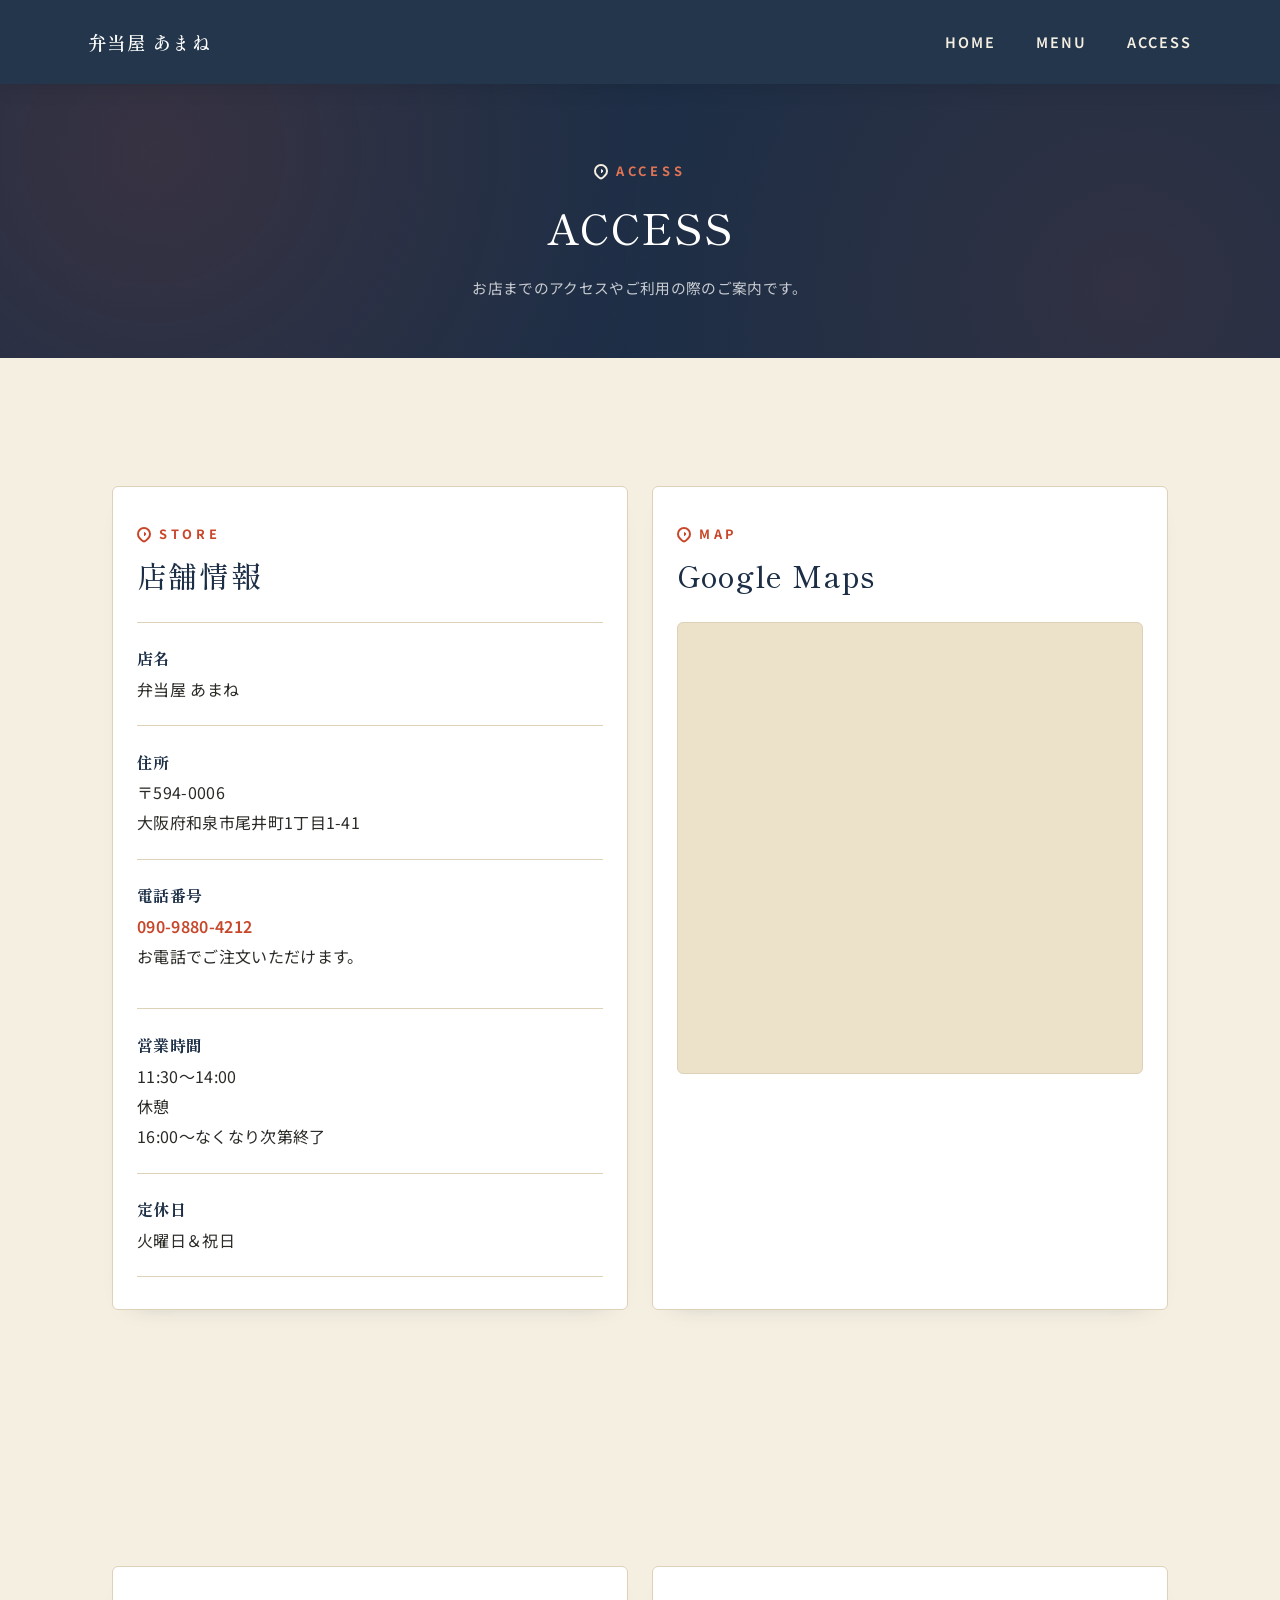
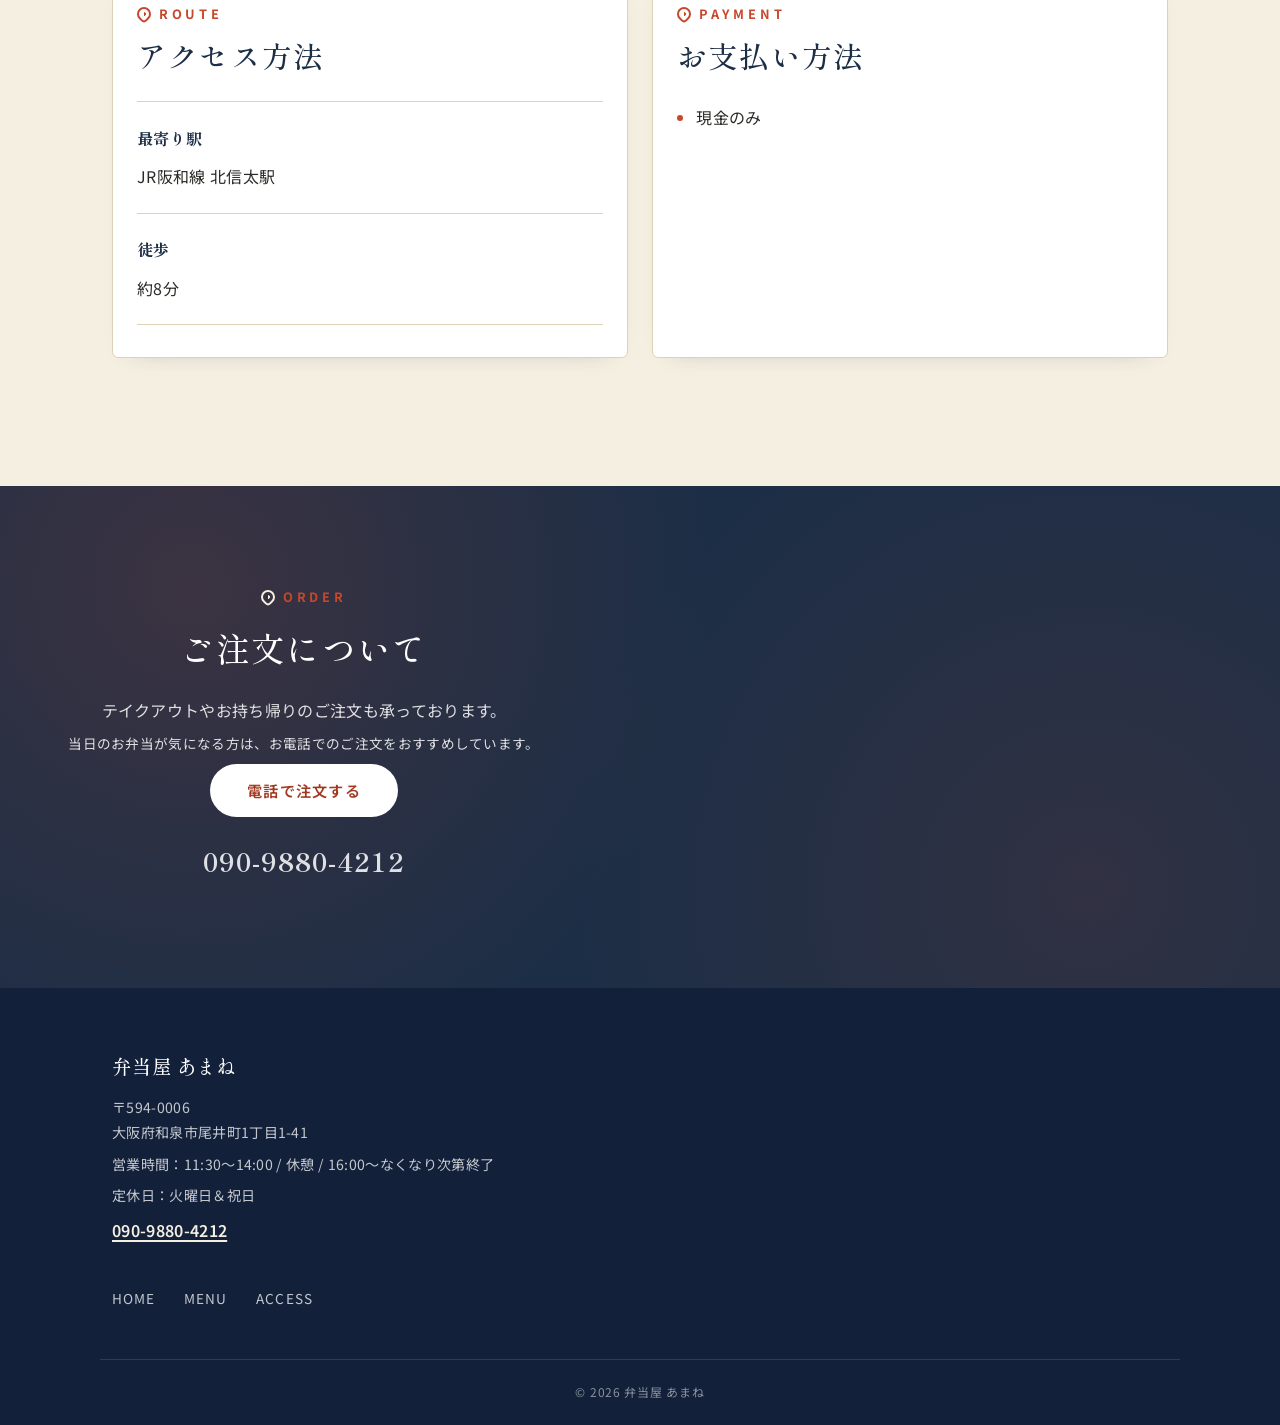
<file: access.html>
<!DOCTYPE html>
<html lang="ja">
<head>
    <meta charset="UTF-8">
    <meta name="viewport" content="width=device-width, initial-scale=1.0">

    <title>ACCESS | 弁当屋 あまね</title>
    <meta name="description" content="弁当屋 あまねのアクセス情報、店舗情報、営業時間、地図、ご注文方法をご案内します。">

    <!-- Google Fonts -->
    <link rel="preconnect" href="https://fonts.googleapis.com">
    <link rel="preconnect" href="https://fonts.gstatic.com" crossorigin>
    <link href="https://fonts.googleapis.com/css2?family=Shippori+Mincho:wght@500;600;700;800&family=Noto+Sans+JP:wght@400;500;600;700&display=swap" rel="stylesheet">

    <!-- Bootstrap 5 -->
    <link href="https://cdn.jsdelivr.net/npm/bootstrap@5.3.3/dist/css/bootstrap.min.css" rel="stylesheet">

    <!-- Custom CSS -->
    <link rel="stylesheet" href="css/style.css">
</head>

<body>

    <header class="header">
        <div class="header-inner container-fluid">

            <a href="index.html" class="logo-area">
                <!-- <span class="shop-mark">弁</span> -->
                <span class="shop-name">弁当屋 あまね</span>
            </a>

            <nav class="pc-nav">
                <a href="index.html">HOME</a>
                <a href="menu.html">MENU</a>
                <a href="access.html">ACCESS</a>
            </nav>

            <button class="hamburger"
                    id="hamburger"
                    type="button"
                    data-bs-toggle="collapse"
                    data-bs-target="#mobileNav"
                    aria-controls="mobileNav"
                    aria-label="メニューを開く"
                    aria-expanded="false">
                <span></span>
                <span></span>
                <span></span>
            </button>

        </div>

        <nav class="mobile-nav collapse" id="mobileNav">
            <a href="index.html">HOME</a>
            <a href="menu.html">MENU</a>
            <a href="access.html">ACCESS</a>
        </nav>
    </header>

    <main>

        <section class="page-title">
            <span class="section-heading-en"><span class="knot-mark knot-mark-light" aria-hidden="true"></span>ACCESS</span>
            <h1>ACCESS</h1>
            <p>お店までのアクセスやご利用の際のご案内です。</p>
        </section>

        <section class="section access-section">
            <div class="container">
                <div class="row g-4 align-items-stretch">

                    <div class="col-lg-6">
                        <div class="info-card">
                            <div class="info-card-header">
                                <span class="section-heading-en"><span class="knot-mark" aria-hidden="true"></span>STORE</span>
                                <h2>店舗情報</h2>
                            </div>

                            <dl class="store-info">
                                <div class="store-info-row">
                                    <dt>店名</dt>
                                    <dd>弁当屋 あまね</dd>
                                </div>
                                <div class="store-info-row">
                                    <dt>住所</dt>
                                    <dd>〒594-0006<br>大阪府和泉市尾井町1丁目1-41</dd>
                                </div>
                                <div class="store-info-row">
                                    <dt>電話番号</dt>
                                    <dd><a href="tel:09098804212">090-9880-4212</a></dd>
                                    <p>お電話でご注文いただけます。</p>
                                </div>
                                <div class="store-info-row">
                                    <dt>営業時間</dt>
                                    <dd>11:30〜14:00<br>休憩<br>16:00〜なくなり次第終了</dd>
                                </div>
                                <div class="store-info-row">
                                    <dt>定休日</dt>
                                    <dd>火曜日＆祝日</dd>
                                </div>
                            </dl>
                        </div>
                    </div>

                    <div class="col-lg-6">
                        <div class="info-card">
                            <div class="info-card-header">
                                <span class="section-heading-en"><span class="knot-mark" aria-hidden="true"></span>MAP</span>
                                <h2>Google Maps</h2>
                            </div>

                            <div class="map-box">
                                <iframe src="https://www.google.com/maps/embed?pb=!1m18!1m12!1m3!1d3287.882796057145!2d135.4391997!3d34.505855499999996!2m3!1f0!2f0!3f0!3m2!1i1024!2i768!4f13.1!3m3!1m2!1s0x6000c52512eab8f7%3A0x52f4a620edfedabb!2z44CSNTk0LTAwMDYg5aSn6Ziq5bqc5ZKM5rOJ5biC5bC-5LqV55S677yR5LiB55uu77yR4oiS77yU77yR!5e0!3m2!1sja!2sjp!4v1788005976210!5m2!1sja!2sjp" width="600" height="450" style="border:0;" allowfullscreen="" loading="lazy" referrerpolicy="strict-origin-when-cross-origin"></iframe>
                            </div>
                        </div>
                    </div>

                </div>
            </div>
        </section>

        <section class="section access-detail-section">
            <div class="container">
                <div class="row g-4">

                    <div class="col-lg-6">
                        <div class="info-card">
                            <div class="info-card-header">
                                <span class="section-heading-en"><span class="knot-mark" aria-hidden="true"></span>ROUTE</span>
                                <h2>アクセス方法</h2>
                            </div>

                            <dl class="detail-list">
                                <div class="detail-row">
                                    <dt>最寄り駅</dt>
                                    <dd>JR阪和線 北信太駅</dd>
                                </div>
                                <div class="detail-row">
                                    <dt>徒歩</dt>
                                    <dd>約8分</dd>
                                </div>
                            </dl>
                        </div>
                    </div>

                    <div class="col-lg-6">
                        <div class="info-card">
                            <div class="info-card-header">
                                <span class="section-heading-en"><span class="knot-mark" aria-hidden="true"></span>PAYMENT</span>
                                <h2>お支払い方法</h2>
                            </div>

                            <ul class="simple-list">
                                <li>現金のみ</li>
                            </ul>
                        </div>
                    </div>

                </div>
            </div>
        </section>

        <section class="order-section">
            <div class="order-inner">
                <span class="section-heading-en"><span class="knot-mark knot-mark-light" aria-hidden="true"></span>ORDER</span>
                <h2>ご注文について</h2>
                <p>テイクアウトやお持ち帰りのご注文も承っております。</p>
                <p class="order-note">当日のお弁当が気になる方は、お電話でのご注文をおすすめしています。</p>
                <a href="tel:09098804212" class="btn btn-white">電話で注文する</a>
                <p class="order-tel">090-9880-4212</p>
            </div>
        </section>

    </main>

    <footer class="footer">
        <div class="container footer-inner">
            <div class="footer-shop">
                <h2>弁当屋 あまね</h2>
                <p>〒594-0006<br>大阪府和泉市尾井町1丁目1-41</p>
                <p>営業時間：11:30〜14:00 / 休憩 / 16:00〜なくなり次第終了</p>
                <p>定休日：火曜日＆祝日</p>
                <a href="tel:09098804212">090-9880-4212</a>
            </div>

            <nav class="footer-nav" aria-label="フッターナビゲーション">
                <a href="index.html">HOME</a>
                <a href="menu.html">MENU</a>
                <a href="access.html">ACCESS</a>
            </nav>
        </div>

        <div class="copyright">© 2026 弁当屋 あまね</div>
    </footer>

    <script src="https://cdn.jsdelivr.net/npm/bootstrap@5.3.3/dist/js/bootstrap.bundle.min.js"></script>
    <script src="js/main.js"></script>
</body>
</html>
</file>
<file: css/style.css>
/* ==========================================================================
   お弁当屋 ○○ | style.css
   Bootstrap 5 をベースに、和のテイストを重ねたカスタムスタイル
   ========================================================================== */


/* =========================
   全体設定
========================== */

:root {

    /* ---- カラー ---- */
    /* ネイビー（藍色） */
    --color-navy: #1c2e46;
    --color-navy-dark: #12203a;
    --color-navy-light: #33465f;

    /* 白 */
    --color-white: #ffffff;

    /* 生成り */
    --color-cream: #f5efe1;
    --color-cream-dark: #ece2ca;

    /* アクセントカラー（柿色） */
    --color-accent: #c8472a;
    --color-accent-dark: #a1381f;
    --color-accent-light: #e07454;

    /* 文字色 */
    --color-text: #2b2a26;
    --color-text-light: #6f6a5c;
    --color-border: #ddd2b8;

    /* フォント */
    --font-display: "Shippori Mincho", "游明朝", "Yu Mincho", serif;
    --font-body: "Noto Sans JP", "Hiragino Sans", sans-serif;

    /* レイアウト */
    --header-height: 76px;
    --radius-soft: 6px;
}

* {
    box-sizing: border-box;
}

html {
    scroll-behavior: smooth;
    scroll-padding-top: var(--header-height);
}

body {
    font-family: var(--font-body);
    background-color: var(--color-cream);
    color: var(--color-text);
    line-height: 1.9;
    letter-spacing: 0.02em;
    -webkit-font-smoothing: antialiased;
    padding-top: var(--header-height);
}

h1, h2, h3 {
    font-family: var(--font-display);
    color: var(--color-navy);
    letter-spacing: 0.04em;
    line-height: 1.5;
    margin: 0;
}

a {
    text-decoration: none;
    color: inherit;
}

img {
    max-width: 100%;
    display: block;
}

.container {
    max-width: 1080px;
}


/* =========================
   ボタン
========================== */

.btn {
    display: inline-flex;
    align-items: center;
    justify-content: center;
    gap: 0.5em;
    padding: 0.95em 2.4em;
    border-radius: 999px;
    font-family: var(--font-body);
    font-weight: 600;
    font-size: 0.95rem;
    letter-spacing: 0.08em;
    border: 1px solid transparent;
    transition: transform 0.25s ease, box-shadow 0.25s ease, background-color 0.25s ease, color 0.25s ease;
}

.btn:hover {
    transform: translateY(-2px);
}

.btn-primary {
    background-color: var(--color-accent);
    color: var(--color-white);
    box-shadow: 0 10px 24px -10px rgba(200, 71, 42, 0.65);
}

.btn-primary:hover,
.btn-primary:focus {
    background-color: var(--color-accent-dark);
    color: var(--color-white);
}

.btn-secondary {
    background-color: transparent;
    color: var(--color-navy);
    border-color: var(--color-navy);
}

.btn-secondary:hover,
.btn-secondary:focus {
    background-color: var(--color-navy);
    color: var(--color-white);
}

.btn-white {
    background-color: var(--color-white);
    color: var(--color-accent-dark);
}

.btn-white:hover,
.btn-white:focus {
    background-color: var(--color-cream);
    color: var(--color-accent-dark);
}

.section-button {
    text-align: center;
    margin-top: 3rem;
}


/* =========================
   共通パーツ：見出し・結び目マーク
========================== */

.section {
    padding: 6rem 0;
}

.section-heading {
    text-align: center;
    margin-bottom: 3.5rem;
}

.section-heading-en {
    display: inline-flex;
    align-items: center;
    gap: 0.6em;
    font-family: var(--font-body);
    font-size: 0.8rem;
    font-weight: 700;
    letter-spacing: 0.3em;
    color: var(--color-accent);
}

.section-heading h2 {
    margin-top: 0.6rem;
    font-size: clamp(1.7rem, 1.4rem + 1.2vw, 2.4rem);
}

.section-heading > p {
    margin: 0.9rem 0 0;
    color: var(--color-text-light);
    font-size: 0.95rem;
}

/* 「結び目」モチーフ：風呂敷の結びをイメージした小さなアイコン */
.knot-mark {
    position: relative;
    width: 14px;
    height: 14px;
    flex-shrink: 0;
    border: 2px solid currentColor;
    border-radius: 50% 50% 50% 4px;
    transform: rotate(-45deg);
}

.knot-mark::after {
    content: "";
    position: absolute;
    inset: 3px;
    border: 2px solid currentColor;
    border-radius: 50%;
    border-top-color: transparent;
    border-left-color: transparent;
}

.knot-mark-light {
    color: var(--color-cream);
}


/* =========================
   ヘッダー
========================== */

.header {
    position: fixed;
    top: 0;
    left: 0;
    right: 0;
    z-index: 1030;
    height: var(--header-height);
    background-color: rgba(28, 46, 70, 0.96);
    backdrop-filter: blur(6px);
    box-shadow: 0 2px 20px rgba(0, 0, 0, 0.12);
}

.header-inner {
    height: var(--header-height);
    max-width: 1200px;
    margin: 0 auto;
    display: flex;
    align-items: center;
    justify-content: space-between;
    padding-left: 1.5rem;
    padding-right: 1.5rem;
}

.logo-area {
    display: flex;
    align-items: center;
    gap: 0.75rem;
    color: var(--color-white);
}

.shop-mark {
    display: inline-flex;
    align-items: center;
    justify-content: center;
    width: 34px;
    height: 34px;
    border-radius: 50%;
    background-color: var(--color-accent);
    color: var(--color-white);
    font-family: var(--font-display);
    font-weight: 700;
    font-size: 0.95rem;
    transform: rotate(-6deg);
}

.shop-name {
    font-family: var(--font-display);
    font-size: 1.15rem;
    font-weight: 600;
    letter-spacing: 0.08em;
}


/* =========================
   ナビゲーション（PC）
========================== */

.pc-nav {
    display: none;
    align-items: center;
    gap: 2.5rem;
}

.pc-nav a {
    position: relative;
    color: var(--color-cream);
    font-size: 0.9rem;
    font-weight: 600;
    letter-spacing: 0.14em;
    padding: 0.4rem 0;
}

.pc-nav a::after {
    content: "";
    position: absolute;
    left: 0;
    right: 0;
    bottom: 0;
    height: 2px;
    background-color: var(--color-accent);
    transform: scaleX(0);
    transform-origin: right;
    transition: transform 0.3s ease;
}

.pc-nav a:hover::after {
    transform: scaleX(1);
    transform-origin: left;
}


/* =========================
   ハンバーガーメニュー
========================== */

.hamburger {
    position: relative;
    width: 32px;
    height: 24px;
    border: none;
    background: transparent;
    padding: 0;
    cursor: pointer;
}

.hamburger span {
    position: absolute;
    left: 0;
    width: 100%;
    height: 2px;
    background-color: var(--color-white);
    border-radius: 2px;
    transition: transform 0.3s ease, opacity 0.3s ease, top 0.3s ease;
}

.hamburger span:nth-child(1) { top: 0; }
.hamburger span:nth-child(2) { top: 11px; }
.hamburger span:nth-child(3) { top: 22px; }

.hamburger[aria-expanded="true"] span:nth-child(1) {
    top: 11px;
    transform: rotate(45deg);
}

.hamburger[aria-expanded="true"] span:nth-child(2) {
    opacity: 0;
}

.hamburger[aria-expanded="true"] span:nth-child(3) {
    top: 11px;
    transform: rotate(-45deg);
}

.mobile-nav {
    background-color: var(--color-navy-dark);
    padding: 0.5rem 1.5rem 1.5rem;
    display: flex;
    flex-direction: column;
}

.mobile-nav a {
    color: var(--color-cream);
    padding: 0.9rem 0;
    border-bottom: 1px solid rgba(255, 255, 255, 0.1);
    font-size: 0.95rem;
    letter-spacing: 0.1em;
}

.mobile-nav a:last-child {
    border-bottom: none;
}


/* =========================
   メインビジュアル
========================== */

.hero {
    background-color: var(--color-navy);
    overflow: hidden;
}

.hero-grid {
    max-width: 1200px;
    margin: 0 auto;
    display: grid;
    grid-template-columns: 1fr;
}

.hero-image {
    position: relative;
    width: 100%;
    aspect-ratio: 4 / 3;
}

.hero-image .image-placeholder {
    display: block;
    width: 100%;
    height: 100%;
    background-color: var(--color-navy-light);
    overflow: hidden;
}

.hero-image .image-placeholder img {
    display: block;
    width: 100%;
    height: 100%;
    object-fit: cover;
    object-position: center;
}

/* 縦書きの装飾テキスト（メインビジュアルのアクセント） */
.hero-vertical-text {
    display: none;
    position: absolute;
    top: 14rem;
    left: 1.5rem;
    writing-mode: vertical-rl;
    font-family: var(--font-display);
    font-size: 0.95rem;
    letter-spacing: 0.5em;
    color: var(--color-white);
    text-shadow: 0 2px 10px rgba(0, 0, 0, 0.5);
    margin: 0;
}

.hero-content {
    padding: 3.5rem 1.5rem 4rem;
    color: var(--color-white);
}

.hero-subtitle {
    display: inline-flex;
    align-items: center;
    gap: 0.6em;
    color: var(--color-accent-light);
    font-size: 0.85rem;
    font-weight: 600;
    letter-spacing: 0.1em;
    margin-bottom: 0.75rem;
}

.hero-content h1 {
    color: var(--color-white);
    font-size: clamp(2.1rem, 1.7rem + 2vw, 3.2rem);
    margin-bottom: 1.3rem;
}

.hero-text {
    color: rgba(255, 255, 255, 0.85);
    margin-bottom: 2.2rem;
    font-size: 0.98rem;
}


/* =========================
   お知らせ
========================== */

.news-section {
    padding-top: 5rem;
    padding-bottom: 5rem;
}

.news-list {
    max-width: 720px;
    margin: 0 auto;
    background-color: var(--color-white);
    border: 1px solid var(--color-border);
    border-radius: var(--radius-soft);
    overflow: hidden;
}

.news-item {
    display: flex;
    flex-direction: column;
    gap: 0.3rem;
    padding: 1.3rem 1.6rem;
    border-bottom: 1px solid var(--color-border);
}

.news-item:last-child {
    border-bottom: none;
}

.news-item time {
    font-family: var(--font-display);
    font-size: 0.85rem;
    color: var(--color-accent);
    font-weight: 600;
    letter-spacing: 0.05em;
}

.news-item p {
    margin: 0;
    color: var(--color-text);
    font-size: 0.95rem;
}


/* =========================
   商品カード
========================== */

.recommend-section {
    background-color: var(--color-white);
}

.product-card {
    height: 100%;
    background-color: var(--color-white);
    border: 1px solid var(--color-border);
    border-radius: var(--radius-soft);
    overflow: hidden;
    transition: transform 0.3s ease, box-shadow 0.3s ease;
}

.product-card:hover {
    transform: translateY(-6px);
    box-shadow: 0 20px 30px -18px rgba(28, 46, 70, 0.35);
}

.product-image-button {
    display: block;
    width: 100%;
    padding: 0;
    border: none;
    background: transparent;
    cursor: pointer;
}

.product-image {
    position: relative;
    aspect-ratio: 4 / 3;
    overflow: hidden;
    background-color: var(--color-cream-dark);
}

.product-card-image {
    display: block;
    width: 100%;
    height: 100%;
    object-fit: cover;
    object-position: center;
}

.product-image .image-placeholder {
    display: flex;
    align-items: center;
    justify-content: center;
    height: 100%;
    background-color: var(--color-cream-dark);
    color: var(--color-text-light);
    font-size: 0.9rem;
    letter-spacing: 0.08em;
    text-transform: uppercase;
}

.product-info {
    position: relative;
    padding: 1.6rem 1.4rem 1.8rem;
}

/* 「はんこ」風のおすすめタグ */
.product-badge {
    position: absolute;
    top: -22px;
    right: 1.2rem;
    display: inline-flex;
    align-items: center;
    justify-content: center;
    width: 54px;
    height: 54px;
    border-radius: 50%;
    background-color: var(--color-accent);
    color: var(--color-white);
    font-size: 0.70rem;
    font-weight: 700;
    letter-spacing: 0.1em;
    border: 2px solid var(--color-white);
    box-shadow: 0 6px 14px -6px rgba(200, 71, 42, 0.6);
    transform: rotate(-8deg);
}

.product-info h3 {
    font-size: 1.15rem;
    margin-bottom: 0.6rem;
}

.product-description {
    color: var(--color-text-light);
    font-size: 0.88rem;
    line-height: 1.75;
    margin-bottom: 1.1rem;
    min-height: 3em;
}

.product-price {
    margin: 0;
    padding-top: 0.9rem;
    border-top: 1px dashed var(--color-border);
    font-family: var(--font-display);
    font-size: 1.3rem;
    font-weight: 700;
    color: var(--color-navy);
}

.product-price span {
    font-family: var(--font-body);
    font-size: 0.75rem;
    font-weight: 500;
    color: var(--color-text-light);
    margin-left: 0.3em;
}


/* =========================
   ページタイトル
   （menu.html / access.html など下層ページの見出し用）
========================== */

.page-title {
    background-color: var(--color-navy);
    background-image:
        radial-gradient(circle at 12% 25%, rgba(200, 71, 42, 0.16), transparent 45%),
        radial-gradient(circle at 88% 75%, rgba(200, 71, 42, 0.12), transparent 45%);
    color: var(--color-white);
    text-align: center;
    padding: 4.5rem 1.5rem 3.5rem;
}

.page-title .section-heading-en {
    justify-content: center;
    color: var(--color-accent-light);
}

.page-title h1 {
    color: var(--color-white);
    margin-top: 0.6rem;
    font-size: clamp(1.9rem, 1.5rem + 1.6vw, 2.6rem);
}

.page-title p {
    margin: 1rem 0 0;
    color: rgba(255, 255, 255, 0.75);
    font-size: 0.92rem;
}


/* =========================
   メニュータブ
   （menu.html でカテゴリーへのスクロール誘導に使用）
========================== */

.menu-tabs-wrap {
    position: sticky;
    top: var(--header-height);
    z-index: 10;
    background-color: rgba(245, 239, 225, 0.94);
    backdrop-filter: blur(6px);
    border-bottom: 1px solid var(--color-border);
}

.menu-tabs {
    display: flex;
    justify-content: center;
    gap: 0.6rem;
    padding: 1.1rem 1rem;
    max-width: 1080px;
    margin: 0 auto;
    overflow-x: auto;
}

.menu-tab {
    display: inline-flex;
    align-items: center;
    white-space: nowrap;
    padding: 0.6em 1.6em;
    border-radius: 999px;
    border: 1px solid var(--color-border);
    background-color: var(--color-white);
    color: var(--color-text-light);
    font-size: 0.85rem;
    font-weight: 600;
    letter-spacing: 0.05em;
    cursor: pointer;
    transition: background-color 0.25s ease, color 0.25s ease, border-color 0.25s ease;
}

.menu-tab.is-active,
.menu-tab:hover {
    background-color: var(--color-navy);
    border-color: var(--color-navy);
    color: var(--color-white);
}


/* =========================
   カテゴリー別セクション（menu.html）
========================== */

.menu-category-section {
    scroll-margin-top: calc(var(--header-height) + 70px);
    padding: 4.5rem 0;
    border-bottom: 1px solid var(--color-border);
}

.menu-category-section:last-of-type {
    border-bottom: none;
}

.menu-category-heading {
    display: flex;
    align-items: baseline;
    gap: 1rem;
    margin-bottom: 2.5rem;
}

.menu-category-heading h2 {
    font-size: clamp(1.4rem, 1.2rem + 0.8vw, 1.8rem);
}

.menu-category-heading .menu-category-count {
    font-family: var(--font-body);
    font-size: 0.8rem;
    color: var(--color-text-light);
    letter-spacing: 0.05em;
}


/* =========================
   画像モーダル
========================== */

.modal-content {
    border: none;
    border-radius: var(--radius-soft);
    overflow: hidden;
    background-color: var(--color-white);
}

.modal-content img {
    width: 100%;
    aspect-ratio: 4 / 3;
    object-fit: cover;
    background-color: var(--color-cream-dark);
}

.modal-close {
    position: absolute;
    top: 0.9rem;
    right: 0.9rem;
    z-index: 5;
    width: 36px;
    height: 36px;
    border-radius: 50%;
    border: none;
    background-color: rgba(28, 46, 70, 0.75);
    color: var(--color-white);
    font-size: 1.3rem;
    line-height: 1;
    cursor: pointer;
}

.modal-info {
    padding: 1.8rem 1.8rem 2.1rem;
}

.modal-info h2 {
    font-size: 1.3rem;
    margin-bottom: 0.5rem;
}

.modal-price {
    color: var(--color-accent);
    font-weight: 700;
    margin-bottom: 0.9rem;
}

.modal-description {
    color: var(--color-text-light);
    font-size: 0.92rem;
    margin: 0;
}


/* =========================
   店舗情報
========================== */

.store-section {
    background-color: var(--color-white);
}

.store-info {
    max-width: 720px;
    margin: 0 auto;
    border-top: 1px solid var(--color-border);
}

.store-info-row {
    padding: 1.3rem 0;
    border-bottom: 1px solid var(--color-border);
}

.store-info-row dt {
    font-family: var(--font-display);
    font-weight: 700;
    color: var(--color-navy);
}

.store-info-row dd {
    margin: 0;
    color: var(--color-text);
}

.store-info-row a {
    color: var(--color-accent);
    font-weight: 600;
}

.access-section,
.access-detail-section {
    background-color: var(--color-cream);
}

.info-card {
    height: 100%;
    background-color: var(--color-white);
    border: 1px solid var(--color-border);
    border-radius: var(--radius-soft);
    padding: 2rem 1.5rem;
    box-shadow: 0 10px 25px -22px rgba(28, 46, 70, 0.4);
}

.info-card-header {
    margin-bottom: 1.5rem;
}

.info-card-header .section-heading-en {
    justify-content: flex-start;
    margin-bottom: 0.4rem;
}

.info-card-header h2 {
    font-size: clamp(1.5rem, 1.3rem + 0.7vw, 2rem);
}

.map-box {
    overflow: hidden;
    border-radius: var(--radius-soft);
    border: 1px solid var(--color-border);
    background-color: var(--color-cream-dark);
}

.map-box iframe {
    width: 100%;
    min-height: 320px;
    border: 0;
    display: block;
}

.detail-list {
    margin: 0;
    border-top: 1px solid var(--color-border);
}

.detail-row {
    display: grid;
    grid-template-columns: 1fr;
    gap: 0.5rem;
    padding: 1.3rem 0;
    border-bottom: 1px solid var(--color-border);
}

.detail-row dt {
    font-family: var(--font-display);
    font-weight: 700;
    color: var(--color-navy);
}

.detail-row dd {
    margin: 0;
    color: var(--color-text);
}

.simple-list {
    margin: 0;
    padding-left: 1.2rem;
    color: var(--color-text);
    line-height: 2;
}

.simple-list li::marker {
    color: var(--color-accent);
}


/* =========================
   ORDER
========================== */

.order-section {
    background-color: var(--color-navy);
    background-image:
        radial-gradient(circle at 15% 20%, rgba(200, 71, 42, 0.18), transparent 45%),
        radial-gradient(circle at 85% 80%, rgba(200, 71, 42, 0.12), transparent 45%);
    color: var(--color-white);
    text-align: center;
    padding: 6rem 1.5rem;
}

.order-inner {
    max-width: 560px;
}

.order-inner h2 {
    color: var(--color-white);
    margin: 0.7rem 0 1.3rem;
    font-size: clamp(1.6rem, 1.3rem + 1vw, 2.1rem);
}

.order-inner > p {
    color: rgba(255, 255, 255, 0.85);
    margin: 0 0 0.4rem;
}

.order-note {
    font-size: 0.85rem;
    color: rgba(255, 255, 255, 0.6);
    margin-bottom: 2.2rem;
}

.order-inner .btn-white {
    margin-bottom: 1.2rem;
}

.order-tel {
    font-family: var(--font-display);
    font-size: 1.6rem;
    font-weight: 700;
    letter-spacing: 0.05em;
    margin: 0;
}


/* =========================
   Instagram
========================== */

.instagram-section {
    text-align: center;
}

.instagram-comingsoon {
    display: flex;
    align-items: center;
    justify-content: center;
    gap: 1.2rem;
    margin: 0 auto 1.1rem;
    max-width: 620px;
}

.instagram-line {
    flex: 1;
    height: 1px;
    background-color: var(--color-border);
}

.instagram-title {
    display: inline-block;
    font-family: var(--font-display);
    font-size: clamp(1.6rem, 1.2rem + 1.2vw, 2.4rem);
    font-weight: 700;
    letter-spacing: 0.12em;
    color: var(--color-text-light);
    white-space: nowrap;
}

.instagram-note {
    margin: 0 0 1.8rem;
    color: var(--color-text-light);
    font-size: 0.95rem;
}

.disabled-link {
    pointer-events: none;
    cursor: not-allowed;
    opacity: 0.6;
}

.disabled-link:disabled {
    opacity: 0.6;
    cursor: not-allowed;
}


/* =========================
   フッター
========================== */

.footer {
    background-color: var(--color-navy-dark);
    color: rgba(255, 255, 255, 0.75);
    padding: 4rem 0 0;
}

.footer-inner {
    display: flex;
    flex-direction: column;
    gap: 2.5rem;
    padding-bottom: 3rem;
    border-bottom: 1px solid rgba(255, 255, 255, 0.12);
}

.footer-shop h2 {
    color: var(--color-white);
    font-size: 1.2rem;
    margin-bottom: 0.9rem;
}

.footer-shop p {
    margin: 0 0 0.4rem;
    font-size: 0.88rem;
    line-height: 1.8;
}

.footer-nav {
    display: flex;
    gap: 1.8rem;
}

.footer-nav a {
    font-size: 0.85rem;
    letter-spacing: 0.08em;
}

.footer-nav a:hover {
    color: var(--color-accent-light);
}

.copyright {
    text-align: center;
    padding: 1.3rem 0;
    font-size: 0.75rem;
    letter-spacing: 0.06em;
    color: rgba(255, 255, 255, 0.5);
}

.footer-shop a {
    display: inline-block;
    color: var(--color-cream);
    font-weight: 600;
    text-decoration: underline;
    text-underline-offset: 0.2em;
    text-decoration-thickness: 1.5px;
    transition: color 0.2s ease, opacity 0.2s ease;
}

.footer-shop a:hover,
.footer-shop a:focus-visible {
    color: var(--color-white);
    opacity: 1;
}


/* =========================
   スマホ用レスポンシブ
========================== */

@media (min-width: 768px) {

    .section {
        padding: 8rem 0;
    }

    .hero-vertical-text {
        display: block;
    }
}

@media (min-width: 992px) {

    :root {
        --header-height: 84px;
    }

    .header-inner {
        padding-left: 3rem;
        padding-right: 3rem;
    }

    .pc-nav {
        display: flex;
    }

    .hamburger {
        display: none;
    }

    .hero-grid {
        grid-template-columns: 1.1fr 0.9fr;
        align-items: stretch;
    }

    .hero-image {
        aspect-ratio: auto;
        height: 100%;
        min-height: 560px;
    }

    .hero-content {
        display: flex;
        flex-direction: column;
        justify-content: center;
        padding: 3rem 4.5rem;
    }
}

@media (max-width: 991.98px) {

    .mobile-nav {
        position: fixed;
        top: var(--header-height);
        left: 0;
        right: 0;
        max-height: calc(100vh - var(--header-height));
        overflow-y: auto;
        z-index: 1020;
    }
}

@media (max-width: 767.98px) {
    .hero {
        padding-top: 0;
    }

    .hero-content {
        padding: 2.2rem 1.25rem 3rem;
    }

    .hero-subtitle {
        font-size: 0.76rem;
        letter-spacing: 0.08em;
    }

    .hero-content h1 {
        font-size: clamp(2rem, 1.6rem + 2vw, 2.6rem);
    }

    .hero-text {
        font-size: 0.94rem;
        line-height: 1.8;
    }

    .hero-image {
        aspect-ratio: 4 / 3;
    }

    .about-text {
        font-size: clamp(1.02rem, 0.95rem + 0.9vw, 1.12rem);
        line-height: 1.9;
        letter-spacing: 0.02em;
    }

    .about-text p {
        margin-bottom: 1.1rem;
    }

    .about-text p br {
        display: none;
    }
}

/* 電話番号目立つように */
@media (max-width: 767.98px) {
    .footer-shop a {
        font-size: 1rem;
        padding: 0.1rem 0;
        text-decoration: underline;
    }
}
</file>
